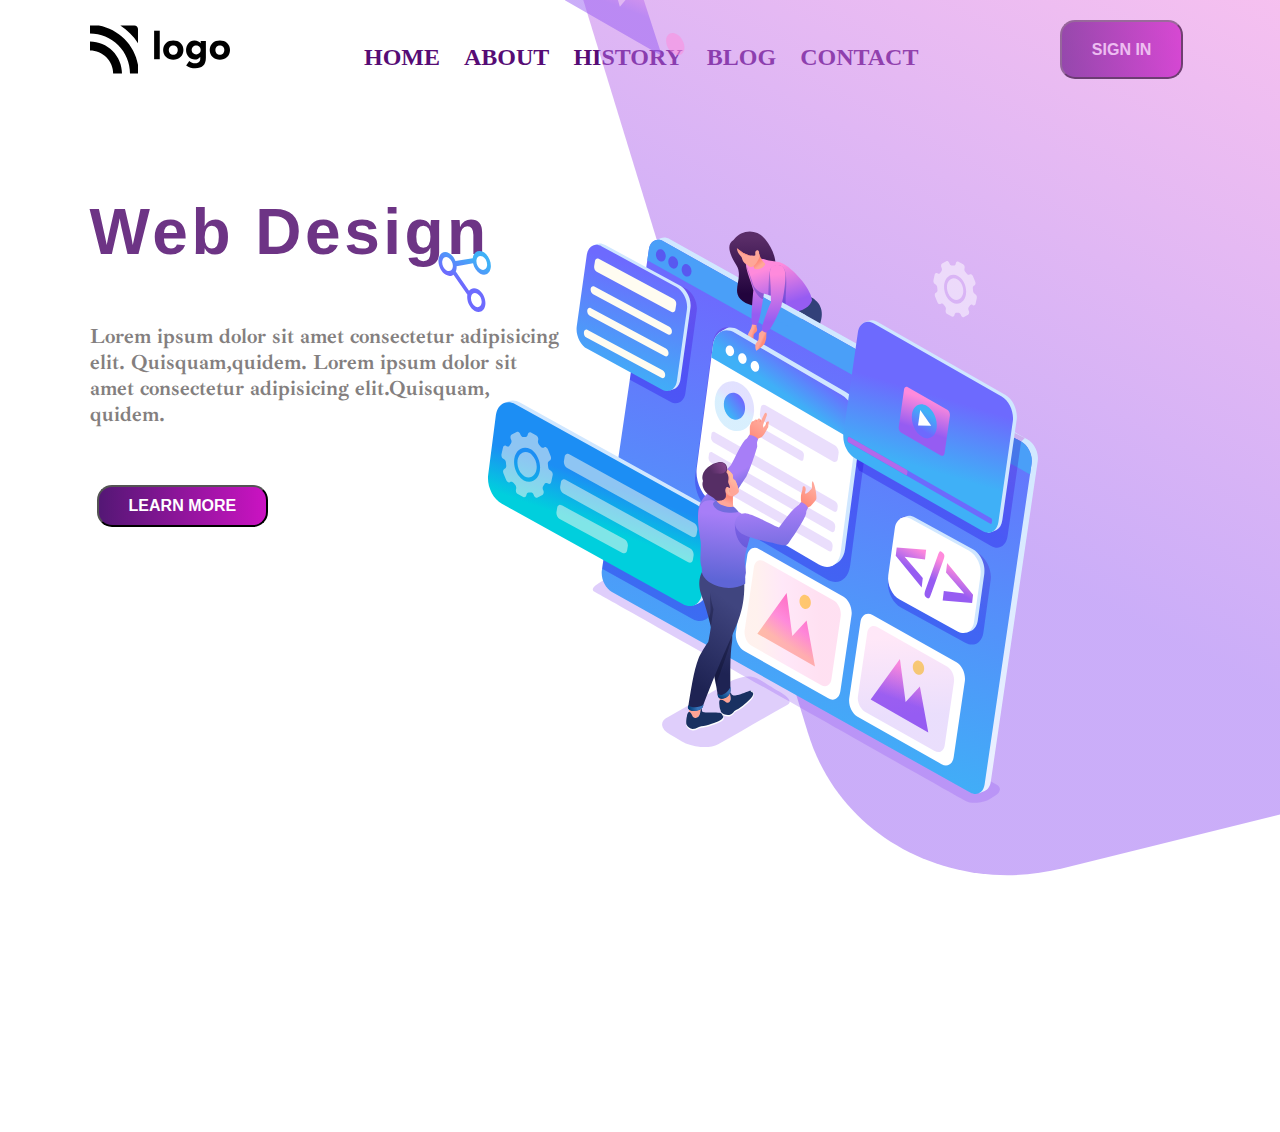
<file: index.html>
<!DOCTYPE html>
<html lang="en">

<head>
  <meta charset="UTF-8" />
  <meta http-equiv="X-UA-Compatible" content="IE=edge" />
  <meta name="viewport" content="width=device-width, initial-scale=1.0" />
  <link rel="stylesheet" href="css/index.css" />
  <link rel="preconnect" href="https://fonts.googleapis.com" />
  <link rel="preconnect" href="https://fonts.gstatic.com" crossorigin />
  <link href="https://fonts.googleapis.com/css2?family=Roboto&display=swap" rel="stylesheet" />
  <link rel="preconnect" href="https://fonts.gstatic.com" crossorigin>
  <link href="https://fonts.googleapis.com/css2?family=Ibarra+Real+Nova:wght@600&display=swap" rel="stylesheet">
  <title>Design Landing Page</title>
</head>

<body>
  <div class="main-div">
    <nav>
      <img src="./images/logo.svg" alt="logo" />
      <div class="nav-items">
        <h5 class="nav-item">HOME</h5>
        <h5 class="nav-item">ABOUT</h5>
        <h5 class="nav-item">HISTORY</h5>
        <h5 class="nav-item">BLOG</h5>
        <h5 class="nav-item">CONTACT</h5>
      </div>
      <button class="signin-btn">SIGN IN</button>
    </nav>

    <div class="intro-section">
      <div class="left-section">
        <h1>Web Design</h1>
        <br><br><br>
        <h4>
          Lorem ipsum dolor sit amet consectetur adipisicing <br>
          elit. Quisquam,quidem. Lorem ipsum dolor sit <br>
          amet consectetur adipisicing elit.Quisquam, quidem.
        </h4>
        <br><br><br>
        <button class="learn-more-btn">LEARN MORE</button>
      </div>
      <!-- Right Section -->
      <div class="imgs-div">
        <img src="./images/vector.svg" alt="vector-img" class="vector-img" />
        <img src="./images/vector-dot.svg" alt="vector-dot" class="vector-dot" />
        <img src="./images/intro-img.svg" alt="intro-img" />
      </div>
    </div>
  </div>
</body>

</html>
</file>
<file: css/index.css>
/** @format */

* {
  padding: 0;
  margin: 0;
  box-sizing: border-box;
}

:root {
  --fit-content: 7%;
}

body {
  overflow-y: hidden;
}
@import url("https://fonts.googleapis.com/css2?family=League+Spartan:wght@400;600&family=Open+Sans&display=swap");
h1 {
  color: #6d3485;
  font-size: 4rem;
  letter-spacing: 3.5px;
  font-family: "League Spartan", sans-serif;
  font-family: "Open Sans", sans-serif;
}
h4 {
  font-family: "Ibarra Real Nova", serif;
  color: rgb(132, 127, 127);
  font-size: 1.3rem;
}
nav,
.nav-items {
  display: flex;
  justify-content: space-between;
  padding-left: var(--fit-content);
  padding-right: var(--fit-content);
  padding-top: 1rem;
  color: #560c75;
  font-weight: bolder;
}

.nav-item {
  margin: 12px;
  font-size: 1.5rem;
}

.intro-section {
  display: flex;
  justify-content: space-between;
  padding-left: var(--fit-content);
}
.imgs-div {
  background-image: url("../images/backcover.svg");
  background-size: cover;
  background-repeat: no-repeat;
  position: relative;
  bottom: 9rem;
}
.left-section {
  position: relative;
  top: 7rem;
}
button {
  background: linear-gradient(to right, rgb(84, 23, 117), #cb13c2);
  border-radius: 15px;
  padding: 10px 30px;
  margin: 4px 7px;
  color: #fff;
  font-size: 1rem;
  font-weight: bold;
}

.intro-section .imgs-div img:nth-child(3) {
  position: relative;
  right: 7.9rem;
  top: 3.2rem;
}
@media screen and (max-width: 767px) {
  html,
  body {
    width: 100%;
    height: 100%;
    top: 0;
    left: 0;
    overflow: hidden;
    margin: 0;
    position: absolute;
  }

  nav {
    overflow-x: auto;
  }
  nav .nav-items {
    margin-top: -0.7rem;
  }
  nav .nav-item {
    font-size: 1rem;
  }

  .intro-section .imgs-div img:nth-child(3) {
    z-index: -1;
    opacity: 0.2;
    display: block;
    position: relative;
    width: 24rem;
    top: 1rem;
    right: 32rem;
  }
  body {
    background-image: url("../images/backcover.svg");
    background-size: cover;
    background-repeat: no-repeat;
    height: 100vh;
    width: 100vw;
    right: 0;
  }
  .intro-section .left-section {
    min-width: 30rem;
    text-align: justify;
    font-size: xx-small;
  }
  .intro-section h1 {
    font-size: 2.2rem;
  }
  .intro-section h4 {
    font-size: 0.9rem;
    width: 15rem;
  }
  .intro-section .left-section h4 {
    max-width: 20rem;
    color: rgb(36, 35, 35);
  }
  nav .signin-btn {
    padding: 10px 0px;
    min-width: 100px;
    margin-left: 40px;
    margin-right: 70px;
  }
}
</file>
